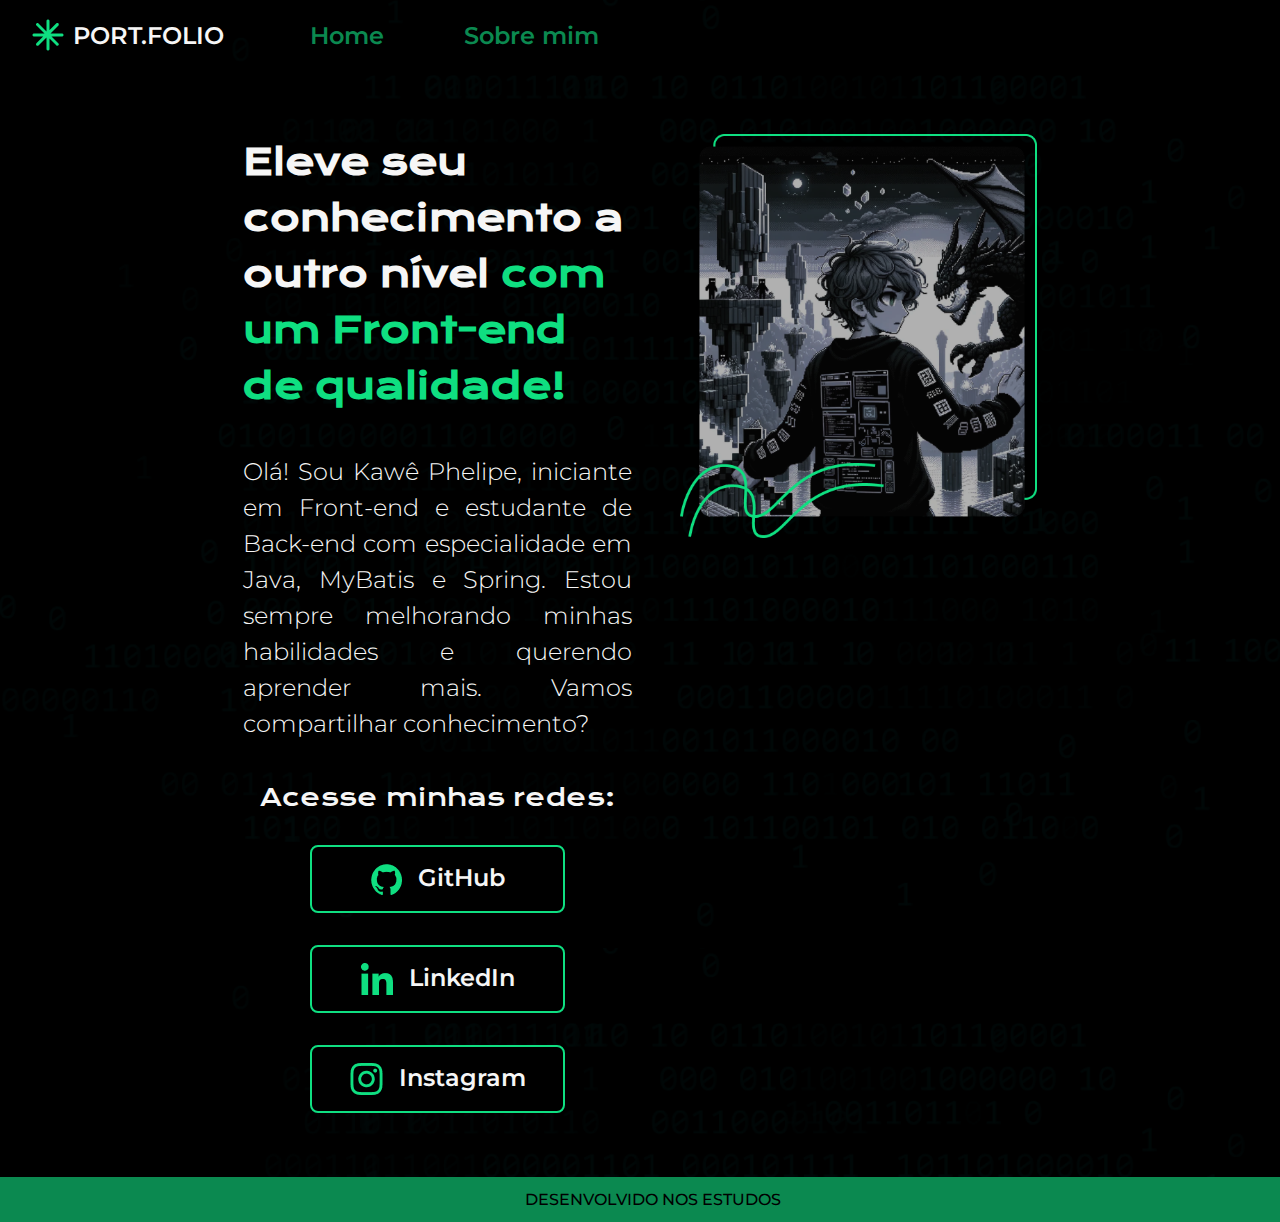
<file: index.html>
<!DOCTYPE html>
<html lang="pt-br">

<head>
    <meta charset="UTF-8" />
    <meta name="viewport" content="width=device-width, initial-scale=1.0" />
    <title>Portifólio</title>
    <link rel="stylesheet" href="./styles/style.css" />
</head>

<body>
    <header class="cabecalho">
        <nav class="cabecalho__menu">
            <h1 class="cabecalho__menu__logo">
                <img src="./assets/asterisco.png" alt="asterisco na logo"/>
                PORT.FOLIO
            </h1>
            <div class="cabecalho__menu__links">
                <a href="index.html" class="cabecalho__menu__links__navegacao">Home</a>
                <a href="about.html" class="cabecalho__menu__links__navegacao">Sobre mim</a>
            </div>
        </nav>
    </header>
    <main class="apresentacao">
        <section class="apresentacao__conteudo">
            <h1 class="apresentacao__conteudo__titulo">
                Eleve seu conhecimento a outro nível<strong class="titulo-destaque">
                    com um Front-end de qualidade!</strong>
            </h1>
            <p class="apresentacao__conteudo__texto">
                Olá! Sou Kawê Phelipe, iniciante em Front-end e estudante de Back-end
                com especialidade em Java, MyBatis e Spring. Estou sempre melhorando
                minhas habilidades e querendo aprender mais. Vamos compartilhar
                conhecimento?
            </p>
            <div class="apresentacao__links">
                <h2 class="apresentacao__links__subtitulo">Acesse minhas redes:</h2>
                <a class="apresentacao__links__navegacao" href="https://github.com/ewkekw">
                    <img class="apresentacao__links__navegacao__icone" src="./assets/github.png" alt="ícone do GitHub" />
                    GitHub
                </a>
                <a class="apresentacao__links__navegacao" href="https://linkedin.com/in/ewkekw">
                    <img class="apresentacao__links__navegacao__icone" src="./assets/linkedin.png" alt="ícone do LinkedIn" />
                    LinkedIn
                </a>
                <a class="apresentacao__links__navegacao" href="https://instagram.com/ewkekw">
                    <img class="apresentacao__links__navegacao__icone" src="./assets/instagram.png" alt="ícone do Instagram" />
                    Instagram
                </a>
            </div>
        </section>
        <img class="apresentacao__imagem" src="./assets/imagem.png"
            alt="imagem ilustrativa de um rapaz de cabelos cacheados" />
    </main>
    <footer class="rodape">
        <h1 class="rodape__logo">
            <img class="rodape__logo__icone" src="./assets/asterisco_rodape.png" alt="asterisco na logo" />PORT.FOLIO  – </h1><p class="rodape__texto">DESENVOLVIDO NOS ESTUDOS
    </footer></p>
</body>

</html>
</file>
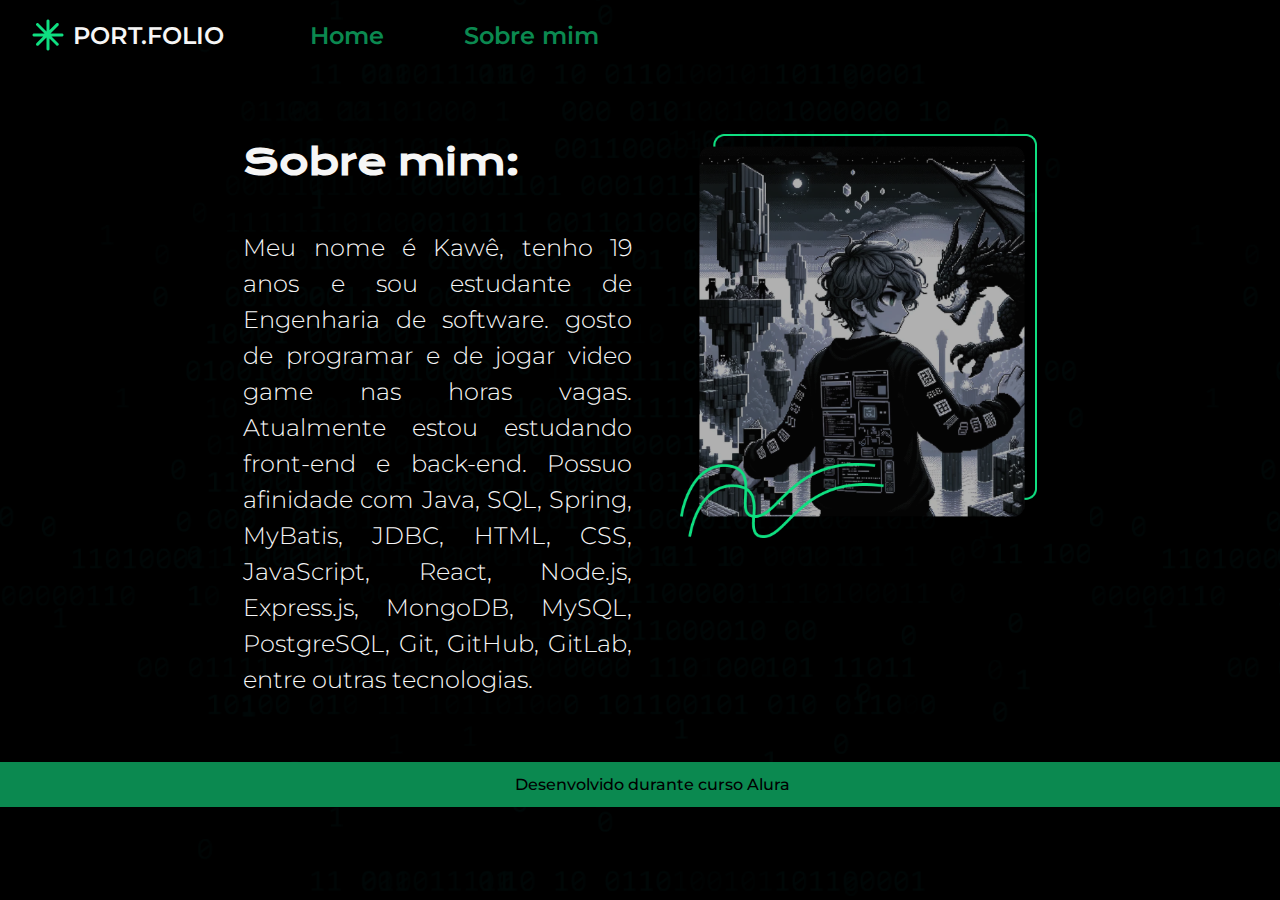
<file: about.html>
<!DOCTYPE html>
<html lang="pt-br">
<head>
    <meta charset="UTF-8">
    <meta name="viewport" content="width=device-width, initial-scale=1.0">
    <link rel="stylesheet" href="./styles/style.css">
    <title>Sobre mim</title>
</head>
<body>
    <header class="cabecalho">
        <nav class="cabecalho__menu">
            <h1 class="cabecalho__menu__logo">
                <img src="./assets/asterisco.png" alt="asterisco na logo" />
                PORT.FOLIO
            </h1>
            <div class="cabecalho__menu__links">
                <a href="index.html" class="cabecalho__menu__links__navegacao">Home</a>
                <a href="about.html" class="cabecalho__menu__links__navegacao">Sobre mim</a>
            </div>
        </nav>
    </header>
    <main class="apresentacao">
        <section class="apresentacao__conteudo">
            <h1 class="apresentacao__conteudo__titulo">
                Sobre mim:
            </h1>
            <p class="apresentacao__conteudo__texto">
                Meu nome é Kawê, tenho 19 anos e sou estudante de Engenharia de software. gosto de programar e de jogar video game nas horas vagas. Atualmente estou estudando front-end e back-end. Possuo afinidade com Java, SQL, Spring, MyBatis, JDBC, HTML, CSS, JavaScript, React, Node.js, Express.js, MongoDB, MySQL, PostgreSQL, Git, GitHub, GitLab, entre outras tecnologias.
            </p>
        </section>
        <img class="apresentacao__imagem" src="./assets/imagem.png" alt="imagem de um rapaz programadar em pixel art">
    </main>
    <footer class="rodape">Desenvolvido durante curso Alura</footer>
</body>
</html>
</file>
<file: styles/style.css>
@import url('https://fonts.googleapis.com/css2?family=Krona+One&family=Montserrat:wght@100..900&display=swap');

* {
    margin: 0;
    padding: 0;
}

:root{
    --cor-primaria: #000000;
    --cor-secundaria: #0FDF81;
    --cor-terciaria: #f6f6f6;
    --cor-quaternaria: #0B8950;
    --cor-primaria-hover: #272727;
    --cor-secundaria-hover: #98e9c5;
    
}

.cabecalho{
    padding: 1.5% 1.5% 1.5% 2.5%;
}

.cabecalho__menu{
    display: flex;
    align-items: center;
    gap: 7%;
    justify-content: flex-start;
    
}

.cabecalho__menu__logo{
    font-family: 'Montserrat', sans-serif;
    font-size: 1.5rem;
    color: var(--cor-terciaria);
    font-weight: 600;
    display: flex;
    gap: 9px;
    align-items: center;
}

.cabecalho__menu__links{
    display: flex;
    align-items: center;
    gap: 5rem;
}

.cabecalho__menu__links__navegacao{
    font-family: 'Montserrat', sans-serif;
    font-size: 1.5rem;
    color: var(--cor-quaternaria);
    font-weight: 600;
    text-decoration: none;
    white-space: nowrap;
}

body{
    box-sizing: border-box;
    background-color:var(--cor-primaria);
    color:var(--cor-terciaria);
    background-image: url(/assets/background.png);
    background-size: contain;
}

.apresentacao {
    padding: 5% 19%;
    display: flex;
    align-items: flex-start;
    justify-content: space-between;
    gap: 6%;
}

.apresentacao__conteudo{
    width: 55%;
    display: flex;
    flex-direction: column;
    gap: 2.5rem;
}

.apresentacao__conteudo__titulo{
    font-size: 2.25rem;
    font-family: 'Krona One', sans-serif;
    line-height: 3.5rem;
}

.titulo-destaque{
    color: var(--cor-secundaria);
}

.apresentacao__conteudo__texto{
    font-size: 1.5rem;
    font-family: 'Montserrat', sans-serif;
    font-weight: 300;
    line-height: 2.25rem;
    text-align: justify;
}

.apresentacao__links {
    display: flex;
    justify-content: space-between;
    flex-direction: column;
    gap: 2rem;
    align-items: center;
}

.apresentacao__links__subtitulo{
    font-family: 'Krona One', sans-serif;
    font-size: 1.5re,;
    font-weight: 100;
}

.apresentacao__links__navegacao {
    color: var(--cor-terciaria);
    border: 2px solid var(--cor-secundaria);
    background-color: var(--cor-primaria);
    text-decoration: none;
    font-family: "Montserrat", sans-serif;
    font-weight: 600;
    text-align: center;
    border-radius: 0.5rem;
    font-size: 1.5rem;
    padding: 1rem 0rem;
    display: flex;
    justify-content: center;
    gap: 1rem;
    width: 64.5%;  
}

.apresentacao__links__navegacao:hover{
    background-color: var(--cor-primaria-hover);
    border: 2px solid var(--cor-secundaria-hover);
    /* padding: 1.25rem 0.9375rem; */
    cursor: pointer;
}

.apresentacao__imagem {
    width: 45%;
}

.rodape{
    background-color: var(--cor-quaternaria);
    color: var(--cor-primaria);
    font-family: 'Montserrat', sans-serif;
    font-size: 1rem;
    font-weight: 500;
    text-align: center;
    padding: 1%;
    width: 100%;
}

.rodape__logo{
    display: none;
}

@media (max-width: 1200px) {
    .cabecalho__menu {
        padding: 3.5% 0% 0% 1.5%;
        display: flex;
        align-items: center;
        justify-content: center;
    }

    .cabecalho__menu__logo{
        display: none;
    }

    .cabecalho__menu__links__navegacao{
        font-size: 100%;
    }

    .apresentacao {
        display: flex;
        flex-direction: column-reverse;
        padding: 7% 7%;
    }

    .apresentacao__conteudo {
        width: 100%;
        display: flex;
        flex-direction: column;
        gap: 1rem;
    }

    .apresentacao__conteudo__titulo {
        font-size: 120%; 
        font-family: 'Krona One', sans-serif;
        line-height: 2.5rem;
    }

    .apresentacao__conteudo__texto {
        font-size: 80.25%; 
        font-family: 'Montserrat', sans-serif;
        font-weight: 300;
        line-height: 1.25rem;
    }

    .apresentacao__links__subtitulo{
        font-size: 95%;
    }

    .apresentacao__links__navegacao {
        align-items: center;
        border-radius: 0.5rem;
        font-size: 85.5%; 
        padding: 0.8rem 0rem;
        gap: 0.7rem;
        width: 50%;  
    }

    .apresentacao__links__navegacao__icone{
        width: 11.8%;
        height: auto;
    }

    .apresentacao__imagem {
        width: 85%;
        padding: 1.5% 1% 5% 5%;

    }

    .rodape {
        display: flex;
        font-size: 60.5%; 
        font-weight: 600;
        align-items: center;
        justify-content: center;
        gap: 1%;
    }

    .rodape__logo{
        display: flex;
        font-weight: 700;
        font-size: 120%;
        gap: 3%;
        padding: 0%;
        justify-content: flex-end;
        align-items: flex-end;
    }

    .rodape__logo__icone{
        width: 12%;
        height: auto;
    }
}
</file>
